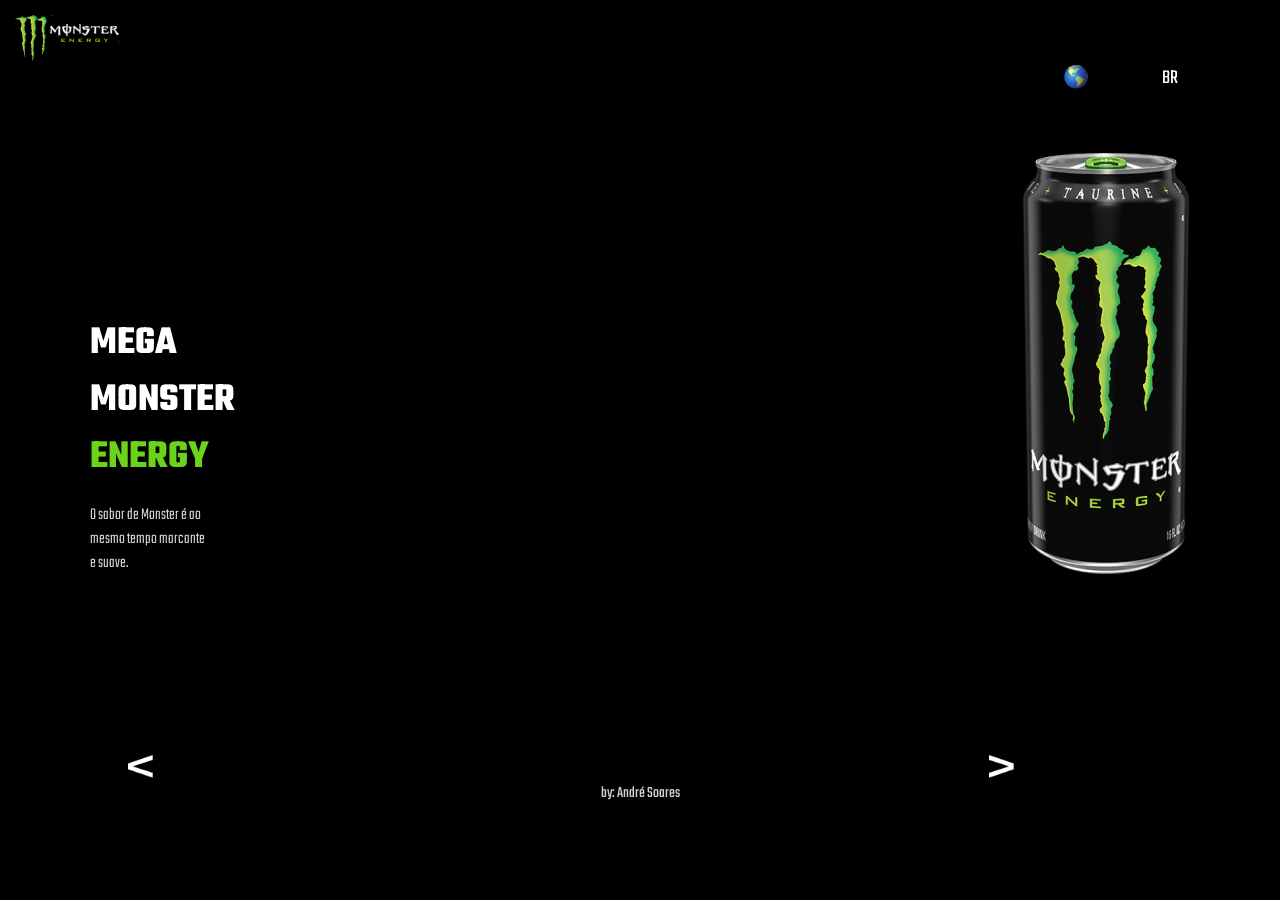
<file: index.html>
<!DOCTYPE html>
<html lang="pt-br">

<head>
    <meta charset="UTF-8">
    <meta name="viewport" content="width=device-width, initial-scale=1.0">
    <link rel="stylesheet" href="style.css">
    <link rel="preconnect" href="https://fonts.googleapis.com">
    <link rel="preconnect" href="https://fonts.gstatic.com" crossorigin>
    <link href="https://fonts.googleapis.com/css2?family=Teko:wght@300..700&display=swap" rel="stylesheet">
    <title>Monster</title>
</head>

<body>
    <header>
        <div class="logo-header">
            <img src="./imagens/logo.png" alt="logo no header">
        </div>
        <p class="promocoes">PROMOÇÕES</p>
        <div class="global">
            <img src="./imagens/7d71334f38a03662f7e142b7de00d42e31c0f8a8.png" alt="símbolo global">
        </div>
        <div class="texto-header">
            <p class="br">BR</p>
        </div>
    </header>
    <main>
        <img class="background" src="./imagens/background.png" alt="background monster">
        <div class="lata">
            <img src="./imagens/moster.png" alt="lata de monster">
        </div>
        <div class="container-titulo">
            <h2 class="titulo1">MEGA</h2>
            <h2 class="titulo2">MONSTER</h2>
            <h2 class="energy">ENERGY</h2>
        </div>
            <h2 class="subtitulo">O sabor de Monster é ao mesmo tempo marcante e suave.</h2>
        <img class="monster-logo" src="./imagens/logo-image.png" alt="">
        <h2 class="monster-texto">Monster Energy Original</h2>
    </main>
    <footer>
        <img class="seta-esquerda" src="./imagens/seta-esquerda.png" alt="seta para esquerda">
        <img class="seta-direita" src="./imagens/seta-direita.png" alt="seta para direita">
        <p class="autor">by: André Soares</p>
    </footer>
</body>

</html>
</file>
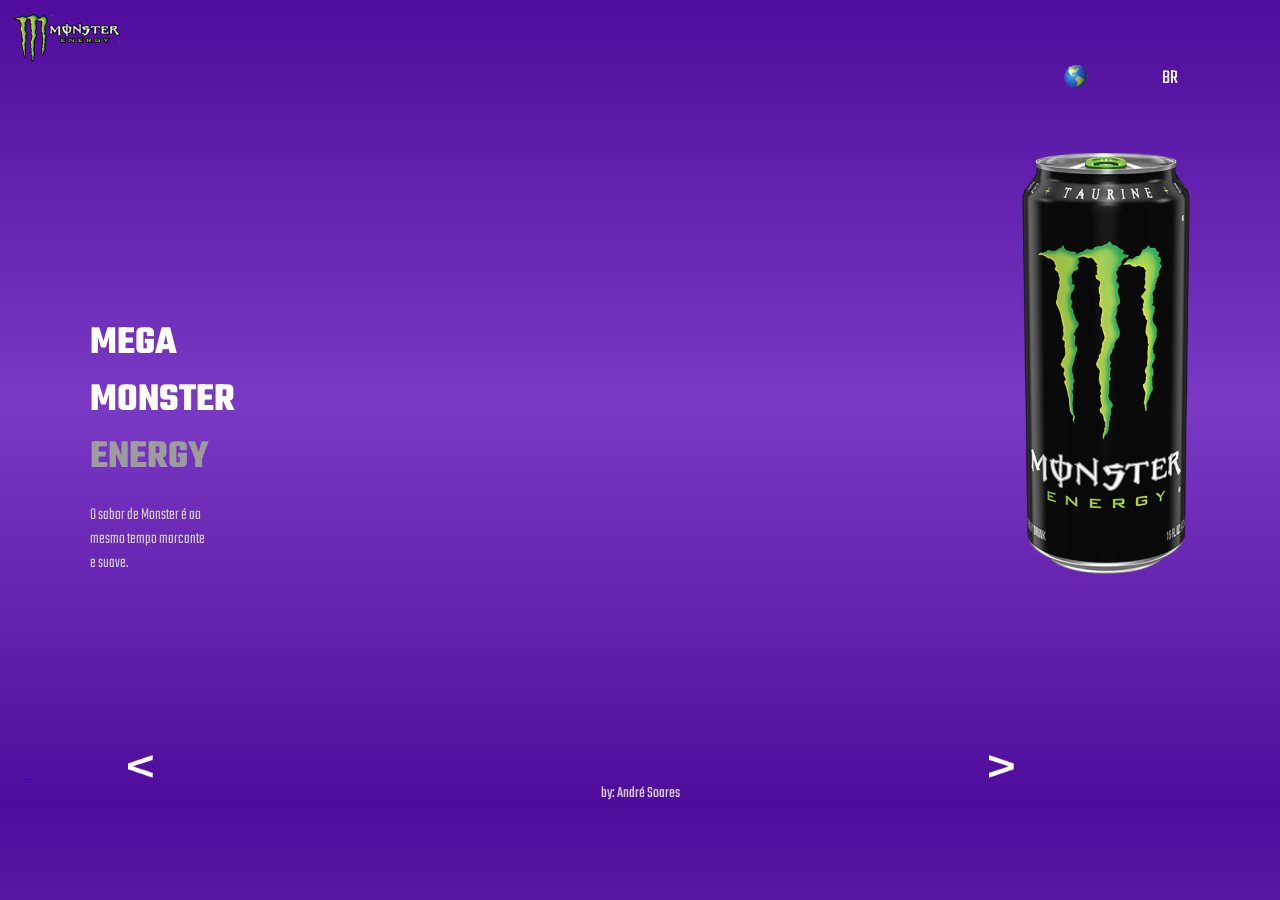
<file: grape.html>
<!DOCTYPE html>
<html lang="pt-br">

<head>
    <meta charset="UTF-8">
    <meta name="viewport" content="width=device-width, initial-scale=1.0">
    <link rel="stylesheet" href="grape.css">
    <link rel="preconnect" href="https://fonts.googleapis.com">
    <link rel="preconnect" href="https://fonts.gstatic.com" crossorigin>
    <link href="https://fonts.googleapis.com/css2?family=Teko:wght@300..700&display=swap" rel="stylesheet">
    <title>Monster Grape</title>
</head>

<body>
    <header>
        <div class="logo-header">
            <img src="./imagens/logo.png" alt="logo no header">
        </div>
        <p class="promocoes">PROMOÇÕES</p>
        <div class="global">
            <img src="./imagens/7d71334f38a03662f7e142b7de00d42e31c0f8a8.png" alt="símbolo global">
        </div>
        <div class="texto-header">
            <p class="br">BR</p>
        </div>
    </header>
    <main>
        <img class="background" src="./imagens/background.png" alt="background monster">
        <div class="lata">
            <img src="./imagens/moster.png" alt="lata de monster">
        </div>
        <div class="container-titulo">
            <h2 class="titulo1">MEGA</h2>
            <h2 class="titulo2">MONSTER</h2>
            <h2 class="energy">ENERGY</h2>
        </div>
        <h2 class="subtitulo">O sabor de Monster é ao mesmo tempo marcante e suave.</h2>
        <img class="monster-logo" src="./imagens/logo-image.png" alt="">
        <h2 class="monster-texto">Monster Energy Original</h2>
    </main>
    <footer>
        <a href="./juice.html">
            <img class="seta-esquerda" src="./imagens/seta-esquerda.png" alt="seta para esquerda">
        </a>
        <a href="./index.html">
            <img class="seta-direita" src="./imagens/seta-direita.png" alt="seta para direita">
        </a>
        <p class="autor">by: André Soares</p>
    </footer>
</body>

</html>
</file>
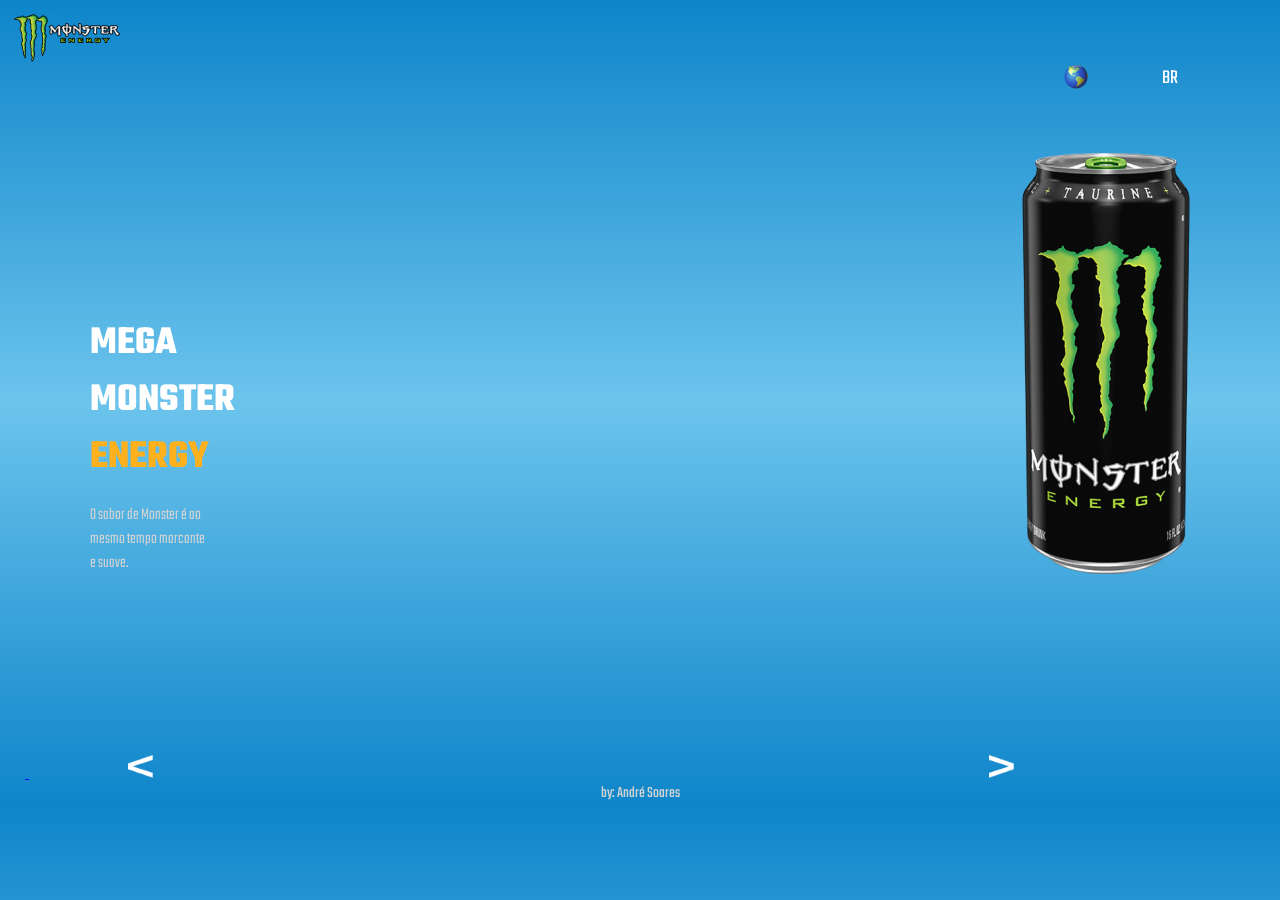
<file: juice.html>
<!DOCTYPE html>
<html lang="pt-br">

<head>
    <meta charset="UTF-8">
    <meta name="viewport" content="width=device-width, initial-scale=1.0">
    <link rel="stylesheet" href="juice.css">
    <link rel="preconnect" href="https://fonts.googleapis.com">
    <link rel="preconnect" href="https://fonts.gstatic.com" crossorigin>
    <link href="https://fonts.googleapis.com/css2?family=Teko:wght@300..700&display=swap" rel="stylesheet">
    <title>Monster Juice</title>
</head>

<body>
    <header>
        <div class="logo-header">
            <img src="./imagens/logo.png" alt="logo no header">
        </div>
        <p class="promocoes">PROMOÇÕES</p>
        <div class="global">
            <img src="./imagens/7d71334f38a03662f7e142b7de00d42e31c0f8a8.png" alt="símbolo global">
        </div>
        <div class="texto-header">
            <p class="br">BR</p>
        </div>
    </header>
    <main>
        <img class="background" src="./imagens/background.png" alt="background monster">
        <div class="lata">
            <img src="./imagens/moster.png" alt="lata de monster">
        </div>
        <div class="container-titulo">
            <h2 class="titulo1">MEGA</h2>
            <h2 class="titulo2">MONSTER</h2>
            <h2 class="energy">ENERGY</h2>
        </div>
        <h2 class="subtitulo">O sabor de Monster é ao mesmo tempo marcante e suave.</h2>
        <img class="monster-logo" src="./imagens/logo-image.png" alt="">
        <h2 class="monster-texto">Monster Energy Original</h2>
    </main>
    <footer>
        <a href="./index.html">
            <img class="seta-esquerda" src="./imagens/seta-esquerda.png" alt="seta para esquerda">
        </a>
        <a href="./grape.html">
            <img class="seta-direita" src="./imagens/seta-direita.png" alt="seta para direita">
        </a>
        <p class="autor">by: André Soares</p>
    </footer>
</body>

</html>
</file>
<file: style.css>
* {
    padding: 0;
    margin: 0;
    box-sizing: border-box;
}

body {
    background-color: black;
}

.logo-header {
    margin: 14px;
}

.promocoes {
    display: none;
}

.global {
    position: absolute;
    right: 15vw;
    top: 5vw;
}

.texto-header {
    position: absolute;
    right: 8vw;
    top: 5vw;
}

.br {
    position: relative;
    color: white;
    font-family: "Teko", sans-serif;
    font-size: 20px;
}

main {
    height: 75vh;
}

.background {
    display: none;
}

.lata {
    position: absolute;
    top: 17vh;
    right: 7vw;
}

.container-titulo {
    position: absolute;
    left: 7vw;
    top: 35vh;
    width: 150px;
}

.titulo1 {
    color: white;
    width: 125px;
    font-size: 40px;
    font-family: "Teko", sans-serif;
    font-style: bold;
}

.titulo2 {
    color: white;
    width: 125px;
    font-size: 40px;
    font-family: "Teko", sans-serif;
    font-style: bold;
}

.energy {
    color: #6BD41A;
    width: 125px;
    font-size: 40px;
    font-family: "Teko", sans-serif;
    font-style: bold;
}

.subtitulo {
    color: lightgrey;
    font-size: 17px;
    font-family: "Teko", sans-serif;
    font-style: light;
    font-weight: 300;
    width: 120px;
    position: relative;
    left: 7vw;
    top: 47vh;
}

.monster-logo {
    display: none;
}

.monster-texto {
    display: none;
}

.seta-esquerda {
    position: relative;
    left: 10vw;
    width: 25px;
}

.seta-direita {
    position: relative;
    left: 75vw;
    width: 25px;
}

.autor {
    color: lightgrey;
    display: flex;
    align-items: center;
    justify-content: center;
    font-family: "Teko", sans-serif;
}

@media screen and (min-width: 1440px) and (min-height: 900px) {
    .logo-header {
        position: relative;
        margin: 30px;
        left: 2vw;
    }

    .promocoes {
        color: white;
        display: flex;
        font-family: "Teko", sans-serif;
        position: absolute;
        top: 5vh;
        left: 50vw;
        font-size: 22px;
    }

    .global {
        position: absolute;
        right: 6vw;
        top: 5vh;
    }

    .br {
        position: absolute;
        right: -3.5vw;
        top: -2.8vh;
    }

    .lata {
        position: absolute;
        left: 47vw;
        top: 25vh;
        width: 168px;
    }

    .container-titulo {
        position: absolute;
        top: 30vh;
        height: 325px;
        width: 325px;
    }

    .titulo1 {
        position: relative;
        font-size: 90px
    }

    .titulo2 {
        position: relative;
        top: -4vh;
        font-size: 90px
    }

    .energy {
        position: relative;
        top: -8vh;
        font-size: 90px
    }

    .subtitulo {
        position: absolute;
        top: 63vh;
        left: 7vw;
        font-size: 30px;
        width: 300px;
    }

    .monster-logo {
        display: flex;
        position: absolute;
        right: 7vw;
        top: 49vh;
    }

    .monster-texto {
        display: flex;
        color: white;
        font-size: 30px;
        font-family: "Teko", sans-serif;
        font-style: light;
        font-weight: 300;
        line-height: 1.0;
        position: absolute;
        right: 4vw;
        top: 40vh;
        width: 150px;
        text-align: center;
    }

    .background {
        display: flex;
        position: absolute;
        top: 8vh;
        left: 28vw;
        width: 700px;
        height: auto;
    }

    .seta-esquerda {
        position: relative;
        left: 20vw;
    }

    .seta-direita {
        position: relative;
        right: 20vw;
    }

    .autor {
        position: relative;
        left: 2vw;
    }
}
</file>
<file: grape.css>
* {
    padding: 0;
    margin: 0;
    box-sizing: border-box;
}

body {
    background: linear-gradient(#4f0c9c, #7a39c4, #4f0c9c);
}

.logo-header {
    margin: 14px;
}

.promocoes {
    display: none;
}

.global {
    position: absolute;
    right: 15vw;
    top: 5vw;
}

.texto-header {
    position: absolute;
    right: 8vw;
    top: 5vw;
}

.br {
    position: relative;
    color: white;
    font-family: "Teko", sans-serif;
    font-size: 20px;
}

main {
    height: 75vh;
}

.background {
    display: none;
}

.lata {
    position: absolute;
    top: 17vh;
    right: 7vw;
}

.container-titulo {
    position: absolute;
    left: 7vw;
    top: 35vh;
    width: 150px;
}

.titulo1 {
    color: white;
    width: 125px;
    font-size: 40px;
    font-family: "Teko", sans-serif;
    font-style: bold;
}

.titulo2 {
    color: white;
    width: 125px;
    font-size: 40px;
    font-family: "Teko", sans-serif;
    font-style: bold;
}

.energy {
    color: #9c9c9c;
    width: 125px;
    font-size: 40px;
    font-family: "Teko", sans-serif;
    font-style: bold;
}

.subtitulo {
    color: lightgrey;
    font-size: 17px;
    font-family: "Teko", sans-serif;
    font-style: light;
    font-weight: 300;
    width: 120px;
    position: relative;
    left: 7vw;
    top: 47vh;
}

.monster-logo {
    display: none;
}

.monster-texto {
    display: none;
}

.seta-esquerda {
    position: relative;
    left: 10vw;
    width: 25px;
}

.seta-direita {
    position: relative;
    left: 75vw;
    width: 25px;
}

.autor {
    color: lightgrey;
    display: flex;
    align-items: center;
    justify-content: center;
    font-family: "Teko", sans-serif;
}

@media screen and (min-width: 1440px) and (min-height: 900px) {
    .logo-header {
        position: relative;
        margin: 30px;
        left: 2vw;
    }

    .promocoes {
        color: white;
        display: flex;
        font-family: "Teko", sans-serif;
        position: absolute;
        top: 5vh;
        left: 50vw;
        font-size: 22px;
    }

    .global {
        position: absolute;
        right: 6vw;
        top: 5vh;
    }

    .br {
        position: absolute;
        right: -3.5vw;
        top: -2.8vh;
    }

    .lata {
        position: absolute;
        left: 47vw;
        top: 25vh;
        width: 168px;
    }

    .container-titulo {
        position: absolute;
        top: 30vh;
        height: 325px;
        width: 325px;
    }

    .titulo1 {
        position: relative;
        font-size: 90px
    }

    .titulo2 {
        position: relative;
        top: -4vh;
        font-size: 90px
    }

    .energy {
        position: relative;
        top: -8vh;
        font-size: 90px
    }

    .subtitulo {
        position: absolute;
        top: 63vh;
        left: 7vw;
        font-size: 30px;
        width: 300px;
    }

    .monster-logo {
        display: flex;
        position: absolute;
        right: 7vw;
        top: 49vh;
        filter: brightness(0) invert(65%);
    }

    .monster-texto {
        display: flex;
        color: white;
        font-size: 30px;
        font-family: "Teko", sans-serif;
        font-style: light;
        font-weight: 300;
        line-height: 1.0;
        position: absolute;
        right: 4vw;
        top: 40vh;
        width: 150px;
        text-align: center;
    }

    .background {
        display: flex;
        position: absolute;
        top: 8vh;
        left: 28vw;
        width: 700px;
        height: auto;
    }

    .seta-esquerda {
        position: relative;
        left: 20vw;
    }

    .seta-direita {
        position: relative;
        right: 20vw;
    }

    .autor {
        position: relative;
        left: 2vw;
    }
}
</file>
<file: juice.css>
* {
    padding: 0;
    margin: 0;
    box-sizing: border-box;
}

body {
    background: linear-gradient(#0e85ca, #6cc4ec, #0e85ca);
}

.logo-header {
    margin: 14px;
}

.promocoes {
    display: none;
}

.global {
    position: absolute;
    right: 15vw;
    top: 5vw;
}

.texto-header {
    position: absolute;
    right: 8vw;
    top: 5vw;
}

.br {
    position: relative;
    color: white;
    font-family: "Teko", sans-serif;
    font-size: 20px;
}

main {
    height: 75vh;
}

.background {
    display: none;
}

.lata {
    position: absolute;
    top: 17vh;
    right: 7vw;
}

.container-titulo {
    position: absolute;
    left: 7vw;
    top: 35vh;
    width: 150px;
}

.titulo1 {
    color: white;
    width: 125px;
    font-size: 40px;
    font-family: "Teko", sans-serif;
    font-style: bold;
}

.titulo2 {
    color: white;
    width: 125px;
    font-size: 40px;
    font-family: "Teko", sans-serif;
    font-style: bold;
}

.energy {
    color: #ffb01d;
    width: 125px;
    font-size: 40px;
    font-family: "Teko", sans-serif;
    font-style: bold;
}

.subtitulo {
    color: lightgrey;
    font-size: 17px;
    font-family: "Teko", sans-serif;
    font-style: light;
    font-weight: 300;
    width: 120px;
    position: relative;
    left: 7vw;
    top: 47vh;
}

.monster-logo {
    display: none;
}

.monster-texto {
    display: none;
}

.seta-esquerda {
    position: relative;
    left: 10vw;
    width: 25px;
}

.seta-direita {
    position: relative;
    left: 75vw;
    width: 25px;
}

.autor {
    color: lightgrey;
    display: flex;
    align-items: center;
    justify-content: center;
    font-family: "Teko", sans-serif;
}

@media screen and (min-width: 1440px) and (min-height: 900px) {
    .logo-header {
        position: relative;
        margin: 30px;
        left: 2vw;
    }

    .promocoes {
        color: white;
        display: flex;
        font-family: "Teko", sans-serif;
        position: absolute;
        top: 5vh;
        left: 50vw;
        font-size: 22px;
    }

    .global {
        position: absolute;
        right: 6vw;
        top: 5vh;
    }

    .br {
        position: absolute;
        right: -3.5vw;
        top: -2.8vh;
    }

    .lata {
        position: absolute;
        left: 47vw;
        top: 25vh;
        width: 168px;
    }

    .container-titulo {
        position: absolute;
        top: 30vh;
        height: 325px;
        width: 325px;
    }

    .titulo1 {
        position: relative;
        font-size: 90px
    }

    .titulo2 {
        position: relative;
        top: -4vh;
        font-size: 90px
    }

    .energy {
        position: relative;
        top: -8vh;
        font-size: 90px
    }

    .subtitulo {
        position: absolute;
        top: 63vh;
        left: 7vw;
        font-size: 30px;
        width: 300px;
    }

    .monster-logo {
        display: flex;
        position: absolute;
        right: 7vw;
        top: 49vh;
        filter: brightness(0) saturate(100%) invert(72%) sepia(91%) saturate(1832%) hue-rotate(347deg) brightness(102%) contrast(101%);
    }

    .monster-texto {
        display: flex;
        color: white;
        font-size: 30px;
        font-family: "Teko", sans-serif;
        font-style: light;
        font-weight: 300;
        line-height: 1.0;
        position: absolute;
        right: 4vw;
        top: 40vh;
        width: 150px;
        text-align: center;
    }

    .background {
        display: flex;
        position: absolute;
        top: 8vh;
        left: 28vw;
        width: 700px;
        height: auto;
    }

    .seta-esquerda {
        position: relative;
        left: 20vw;
    }

    .seta-direita {
        position: relative;
        right: 20vw;
    }

    .autor {
        position: relative;
        left: 2vw;
    }
}
</file>
